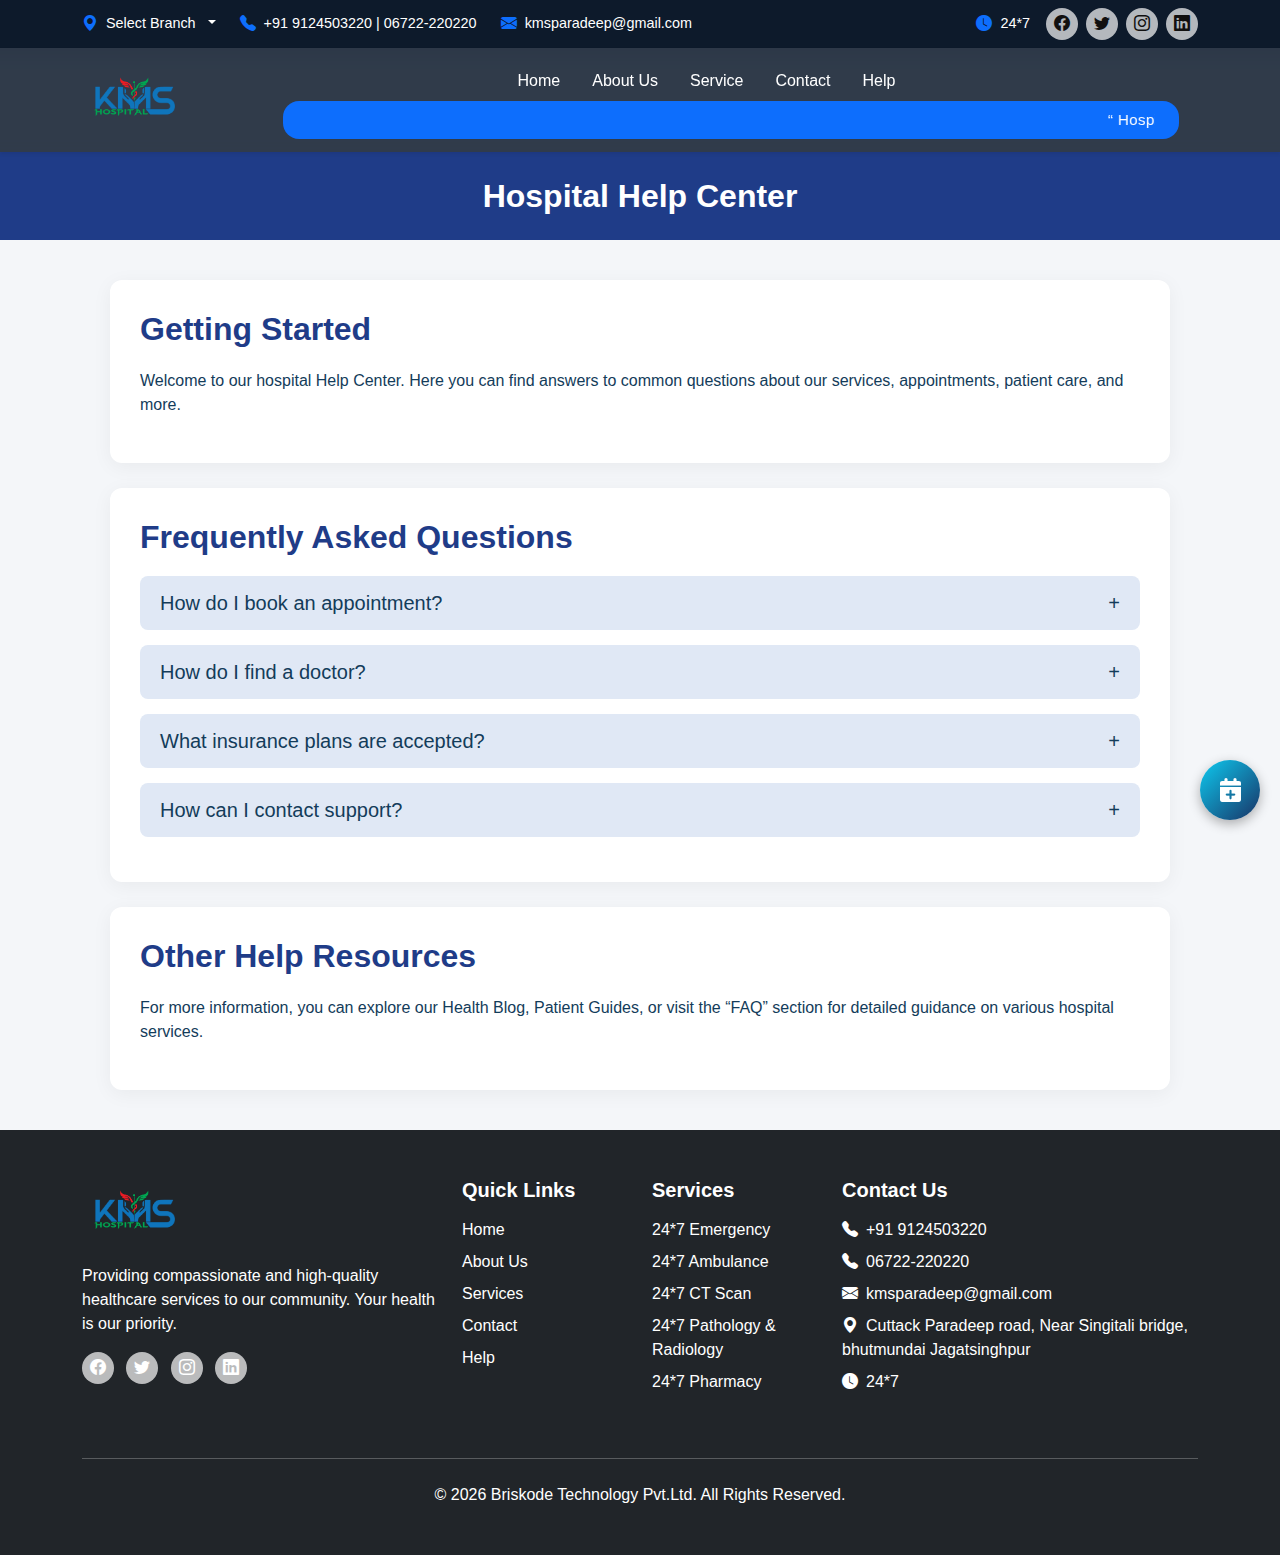
<file: help.html>
<!DOCTYPE html>
<html lang="en">
<head>
  <meta charset="UTF-8">
  <meta name="viewport" content="width=device-width, initial-scale=1.0">
  <title>Hospital Help Center</title>
  <link rel="icon" href="https://encrypted-tbn0.gstatic.com/images?q=tbn:ANd9GcTaQnIfm2oeI4yxgHvLIy1f7kcOBYwX55XRZw&s" type="image/x-icon">
  <link href="https://cdn.jsdelivr.net/npm/bootstrap@5.3.3/dist/css/bootstrap.min.css" rel="stylesheet">
  <link rel="stylesheet" href="./css/style.css">
  <link href="https://cdnjs.cloudflare.com/ajax/libs/font-awesome/6.5.0/css/all.min.css" rel="stylesheet">
  <link rel="stylesheet" href="https://cdn.jsdelivr.net/npm/bootstrap-icons@1.10.5/font/bootstrap-icons.css">
  <style>
    body {
      font-family: 'Poppins', sans-serif;
      background-color: #f4f6f9;
      margin: 0;
      padding: 0;
      color: #133c5a;
    }

    header {
      background-color: #1f3c88;
      color: #fff;
      padding: 25px 0;
      text-align: center;
    }

    header h1 {
      margin: 0;
      font-size: 2rem;
      font-weight: 600;
    }

    main {
      max-width: 1100px;
      margin: 40px auto;
      padding: 0 20px;
    }

    .help-section {
      background: #fff;
      border-radius: 12px;
      box-shadow: 0 4px 20px rgba(0,0,0,0.05);
      padding: 30px;
      margin-bottom: 25px;
    }

    .help-section h2 {
      color: #1f3c88;
      margin-bottom: 20px;
    }

    .faq-item {
      margin-bottom: 15px;
      cursor: pointer;
    }

    .faq-item h5 {
      background: #e0e8f5;
      padding: 15px 20px;
      border-radius: 8px;
      margin: 0;
      display: flex;
      justify-content: space-between;
      align-items: center;
      transition: background 0.3s;
    }

    .faq-item h5:hover {
      background: #d4def3;
    }

    .faq-item .answer {
      max-height: 0;
      overflow: hidden;
      padding: 0 20px;
      transition: max-height 0.3s ease;
      font-size: 0.95rem;
      line-height: 1.6;
    }

    footer {
      background-color: #1f3c88;
      color: #fff;
      /* text-align: center; */
      padding: 20px 0;
    }
  </style>
</head>
<body>

 <!-- Topbar Start -->
  <div class="topbar">
    <div class="container d-flex flex-wrap justify-content-between align-items-center py-2">
      <!-- Left: Contact Info with Branch Dropdown -->
      <div class="topbar-left d-flex flex-column flex-md-row align-items-center">
  
        <!-- Branch Dropdown -->
        <div class="dropdown me-md-4 mb-2 mb-md-0">
          <i class="bi bi-geo-alt-fill text-primary me-1"></i>
          <a class="dropdown-toggle text-white" href="#" id="branchDropdown" data-bs-toggle="dropdown"
            aria-expanded="false">
            Select Branch
          </a>
          <ul class="dropdown-menu" aria-labelledby="branchDropdown">
            <li><a class="dropdown-item" href="#Bhubaneswar">Bhubaneswar</a></li>
            <li><a class="dropdown-item" href="#Khordha">Khordha</a></li>
            <li><a class="dropdown-item" href="#Puri">Puri</a></li>
            <li><a class="dropdown-item" href="#Cuttack">Cuttack</a></li>
            <li><a class="dropdown-item" href="#Paradeep">Paradeep</a></li>
          </ul>
        </div>
  
  
        <!-- Phone & Email -->
        <div class="me-md-4 mb-2 mb-md-0">
          <i class="bi bi-telephone-fill text-primary me-1"></i>
          <a href="tel:+919124503220" class="text-white text-decoration-none">+91 9124503220</a>
          <span>|</span>
          <a href="tel:06722220220" class="text-white text-decoration-none">06722-220220</a>
        </div>
        <div class="mb-2 mb-md-0">
          <i class="bi bi-envelope-fill text-primary me-1"></i>
          <span>kmsparadeep@gmail.com</span>
        </div>
      </div>
  
      <!-- Right: Social & Working Hours -->
      <div class="topbar-right d-flex flex-column flex-md-row align-items-center">
        <div class="me-md-3 mb-2 mb-md-0">
          <i class="bi bi-clock-fill text-primary me-1"></i>
          <span>24*7</span>
        </div>
        <div class="social-icons d-flex gap-2">
          <a href="#" class="social-link" data-bs-toggle="tooltip" data-bs-placement="bottom"
            title="Follow us on Facebook"><i class="bi bi-facebook"></i></a>
          <a href="#" class="social-link" data-bs-toggle="tooltip" data-bs-placement="bottom"
            title="Follow us on Twitter"><i class="bi bi-twitter"></i></a>
          <a href="#" class="social-link" data-bs-toggle="tooltip" data-bs-placement="bottom"
            title="Follow us on Instagram"><i class="bi bi-instagram"></i></a>
          <a href="#" class="social-link" data-bs-toggle="tooltip" data-bs-placement="bottom"
            title="Connect on LinkedIn"><i class="bi bi-linkedin"></i></a>
        </div>
      </div>
    </div>
  </div>
  <!-- Topbar End -->
  <!-- Navbar -->
  <nav class="navbar navbar-expand-lg navbar-custom sticky-top shadow-sm">
    <div class="container">
      <a class="navbar-brand d-flex align-items-center" href="#">
        <img src="./assets/KMS_HOSPITALS_LOGO_DESING_FINAL_2025.png" alt="kms Logo"
          style="height: 70px; width: auto;margin-right: 18px;">
      </a>
      <button class="navbar-toggler border-0" type="button" data-bs-toggle="collapse" data-bs-target="#navbarNav">
        <span><i class="fa-solid fa-bars text-white"></i></span>
      </button>
  
      <div class="collapse navbar-collapse justify-content-center flex-column " id="navbarNav">
        <ul class="navbar-nav mb-2 mb-lg-0">
          <li class="nav-item"><a class="nav-link" href="index.html">Home</a></li>
          <li class="nav-item"><a class="nav-link" href="./about-us.html">About Us</a></li>
          <li class="nav-item"><a class="nav-link" href="./services.html">Service</a></li>
          <!-- <li class="nav-item dropdown"> -->
          <!-- <a class="nav-link dropdown-toggle" href="#" id="serviceDropdown" role="button" data-bs-toggle="dropdown"
                aria-expanded="false">
                Service
              </a> -->
          <!-- <ul class="dropdown-menu" aria-labelledby="serviceDropdown"> -->
          <!-- <li><a class="dropdown-item" href="services.html"><i class="fa fa-list-alt me-1"></i> Service</a></li> -->
          <!-- <li><a class="dropdown-item" href="single-service.html"><i class="fa fa-stethoscope me-1"></i> Single
                    Service</a></li> -->
          <!-- </ul> -->
          <!-- </li> -->
          <li class="nav-item"><a class="nav-link" href="./contact.html">Contact</a></li>
          <li class="nav-item"><a class="nav-link" href="./help.html">Help</a></li>
        </ul>
        <div class="scrolling bg-primary border-radius rounded-4 d-flex ms-5 py-1 px-4">
          <marquee class="text-white">“ Hospital offers its patients best in class healthcare facilities addressing the
            capacity, safety, quality and wait-time issues becoming the first of its kind in the state.”</marquee>
        </div>
      </div>
    </div>
  </nav>
<header>
  <h1>Hospital Help Center</h1>
</header>


<main>
  <section class="help-section">
    <h2>Getting Started</h2>
    <p>Welcome to our hospital Help Center. Here you can find answers to common questions about our services, appointments, patient care, and more.</p>
  </section>

  <section class="help-section">
    <h2>Frequently Asked Questions</h2>
    
    <div class="faq-item">
      <h5>How do I book an appointment? <span>+</span></h5>
      <div class="answer">
        <p>To book an appointment, go to the "Appointments" page, select your doctor or department, choose a suitable time slot, and submit your request. You will receive a confirmation email or SMS.</p>
      </div>
    </div>

    <div class="faq-item">
      <h5>How do I find a doctor? <span>+</span></h5>
      <div class="answer">
        <p>Visit the "Doctors" page to view a list of specialists. You can filter by department or search by doctor name to see their availability and profile.</p>
      </div>
    </div>

    <div class="faq-item">
      <h5>What insurance plans are accepted? <span>+</span></h5>
      <div class="answer">
        <p>We accept most major insurance providers. Please check our "Insurance" page for a full list or contact our support team for assistance.</p>
      </div>
    </div>

    <div class="faq-item">
      <h5>How can I contact support? <span>+</span></h5>
      <div class="answer">
        <p>You can contact our support team via the "Contact Us" page, by phone, or email at support@hospital.com. Our team is available 24/7 for emergencies.</p>
      </div>
    </div>

  </section>

  <section class="help-section">
    <h2>Other Help Resources</h2>
    <p>For more information, you can explore our Health Blog, Patient Guides, or visit the “FAQ” section for detailed guidance on various hospital services.</p>
  </section>

</main>
<!-- Book Appointment Modal -->
  <div class="modal fade" id="bookModal" tabindex="-1" aria-labelledby="bookModalLabel" aria-hidden="true">
    <div class="modal-dialog modal-dialog-centered">
      <div class="modal-content border-0 shadow-lg">
        <div class="modal-header bg-primary text-white">
          <h5 class="modal-title" id="bookModalLabel">Book Appointment</h5>
          <button type="button" class="btn-close btn-close-white" data-bs-dismiss="modal" aria-label="Close"></button>
        </div>

        <div class="modal-body p-4">
          <form id="appointmentForm">
            <div class="mb-3">
              <label for="name" class="form-label">Full Name</label>
              <input type="text" class="form-control" id="name" required>
            </div>
            <div class="mb-3">
              <label for="email" class="form-label">Email Address</label>
              <input type="email" class="form-control" id="email" required>
            </div>
            <div class="mb-3">
              <label for="phone" class="form-label">Phone Number</label>
              <input type="tel" class="form-control" id="phone" required>
            </div>
            <div class="mb-3">
              <label for="date" class="form-label">Appointment Date</label>
              <input type="date" class="form-control" id="date" required>
            </div>
            <div class="mb-3">
              <label for="time" class="form-label">Preferred Time</label>
              <input type="time" class="form-control" id="time" required>
            </div>
            <button type="submit" class="btn btn-getstarted w-100">Confirm Appointment</button>
          </form>

          <div id="successMessage" class="text-center p-4 d-none animate__animated animate__fadeInUp">
            <i class="fa-solid fa-circle-check text-success fa-3x mb-3"></i>
            <h5 class="fw-bold text-success">Appointment Confirmed!</h5>
            <p class="mb-3 text-muted">We’ve received your details. Our team will contact you soon.</p>
            <button type="button" class="btn btn-primary px-4" data-bs-dismiss="modal">Close</button>
          </div>
        </div>
      </div>
    </div>
  </div> 
  <!-- Footer -->
<footer class="footer py-5 bg-dark text-white">
  <div class="container">
    <div class="row">
      <!-- Logo and Description -->
      <div class="col-lg-4 col-md-6 mb-4">
        <a class="navbar-brand d-flex align-items-center mb-3" href="./index.html">
          <img src="./assets/KMS_HOSPITALS_LOGO_DESING_FINAL_2025.png" alt="Healthca Logo"
            style="height: 70px; width: auto;margin-right: 18px;">
        </a>
        <p class="mb-3">Providing compassionate and high-quality healthcare services to our community. Your health is
          our priority.</p>
        <div class="social-icons">
          <a href="#" class="social-link me-2"><i class="bi bi-facebook"></i></a>
          <a href="#" class="social-link me-2"><i class="bi bi-twitter"></i></a>
          <a href="#" class="social-link me-2"><i class="bi bi-instagram"></i></a>
          <a href="#" class="social-link"><i class="bi bi-linkedin"></i></a>
        </div>
      </div>

      <!-- Quick Links -->
      <div class="col-lg-2 col-md-6 mb-4">
        <h5 class="fw-bold mb-3">Quick Links</h5>
        <ul class="list-unstyled">
          <li class="mb-2"><a href="./index.html" class="text-white text-decoration-none">Home</a></li>
          <li class="mb-2"><a href="./about-us.html" class="text-white text-decoration-none">About Us</a></li>
          <li class="mb-2"><a href="services.html" class="text-white text-decoration-none">Services</a></li>
          <li class="mb-2"><a href="./contact.html" class="text-white text-decoration-none">Contact</a></li>
          <li class="mb-2"><a href="./help.html" class="text-white text-decoration-none">Help</a></li>
        </ul>
      </div>

      <!-- Services -->
      <div class="col-lg-2 col-md-6 mb-4">
        <h5 class="fw-bold mb-3">Services</h5>
        <ul class="list-unstyled">
          <li class="mb-2"><a href="services.html" class="text-white text-decoration-none">24*7 Emergency</a></li>
          <li class="mb-2"><a href="services.html" class="text-white text-decoration-none">24*7 Ambulance</a></li>
          <li class="mb-2"><a href="services.html" class="text-white text-decoration-none">24*7 CT Scan</a></li>
          <li class="mb-2"><a href="services.html" class="text-white text-decoration-none">24*7 Pathology &
              Radiology</a></li>
          <li class="mb-2"><a href="services.html" class="text-white text-decoration-none">24*7 Pharmacy</a></li>
        </ul>
      </div>

      <!-- Contact Info -->
      <div class="col-lg-4 col-md-6 mb-4">
        <h5 class="fw-bold mb-3">Contact Us</h5>
        <p class="mb-2"><i class="bi bi-telephone-fill me-2"></i><a href="tel:+919124503220"
            class="text-white text-decoration-none">+91 9124503220</a></p>
        <p class="mb-2"><i class="bi bi-telephone-fill me-2"></i><a href="tel:06722220220"
            class="text-white text-decoration-none">06722-220220</a></p>
        <p class="mb-2"><i class="bi bi-envelope-fill me-2"></i>kmsparadeep@gmail.com</p>
        <p class="mb-2"><i class="bi bi-geo-alt-fill me-2"></i>Cuttack Paradeep road, Near Singitali bridge,
          bhutmundai Jagatsinghpur</p>
        <p class="mb-0"><i class="bi bi-clock-fill me-2"></i>24*7</p>
      </div>
    </div>

    <hr class="my-4">

    <div class="text-center">
      <p class="mb-0">&copy; 2026 Briskode Technology Pvt.Ltd. All Rights Reserved.</p>
    </div>
  </div>
</footer>
<!-- Scroll to Top Button -->
<button id="scrollToTopBtn" class="scroll-to-top-btn">
  <i class="fas fa-arrow-up"></i>
</button>

<script src="https://cdn.jsdelivr.net/npm/bootstrap@5.3.3/dist/js/bootstrap.bundle.min.js"></script>

<script>
  // FAQ Accordion
  const faqItems = document.querySelectorAll('.faq-item h5');

  faqItems.forEach(item => {
    item.addEventListener('click', () => {
      const answer = item.nextElementSibling;
      const isOpen = answer.style.maxHeight && answer.style.maxHeight !== '0px';

      // Close all answers
      document.querySelectorAll('.faq-item .answer').forEach(a => a.style.maxHeight = null);
      document.querySelectorAll('.faq-item h5 span').forEach(s => s.textContent = '+');

      if(!isOpen){
        answer.style.maxHeight = answer.scrollHeight + "px";
        item.querySelector('span').textContent = '-';
      }
    });
  });
</script>
<script src="./js/main.js"></script>
</body>
</html>
</file>
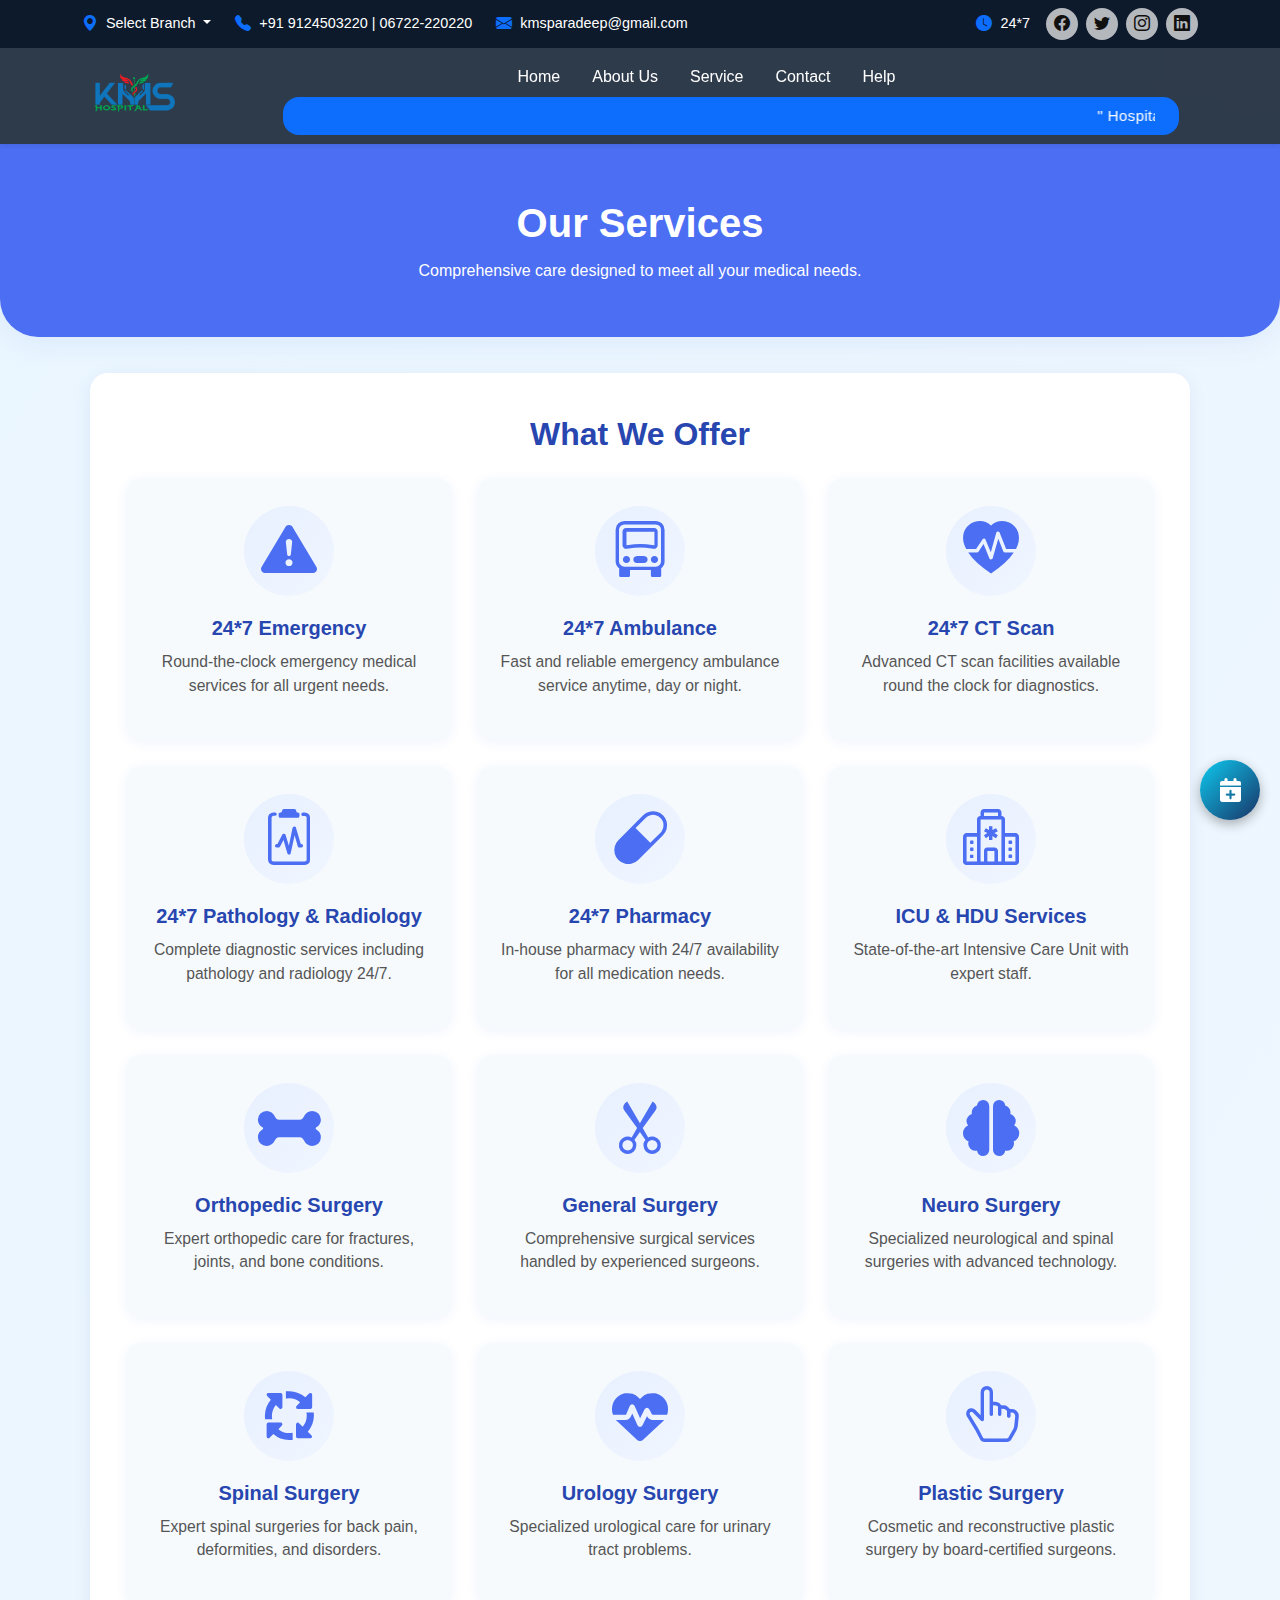
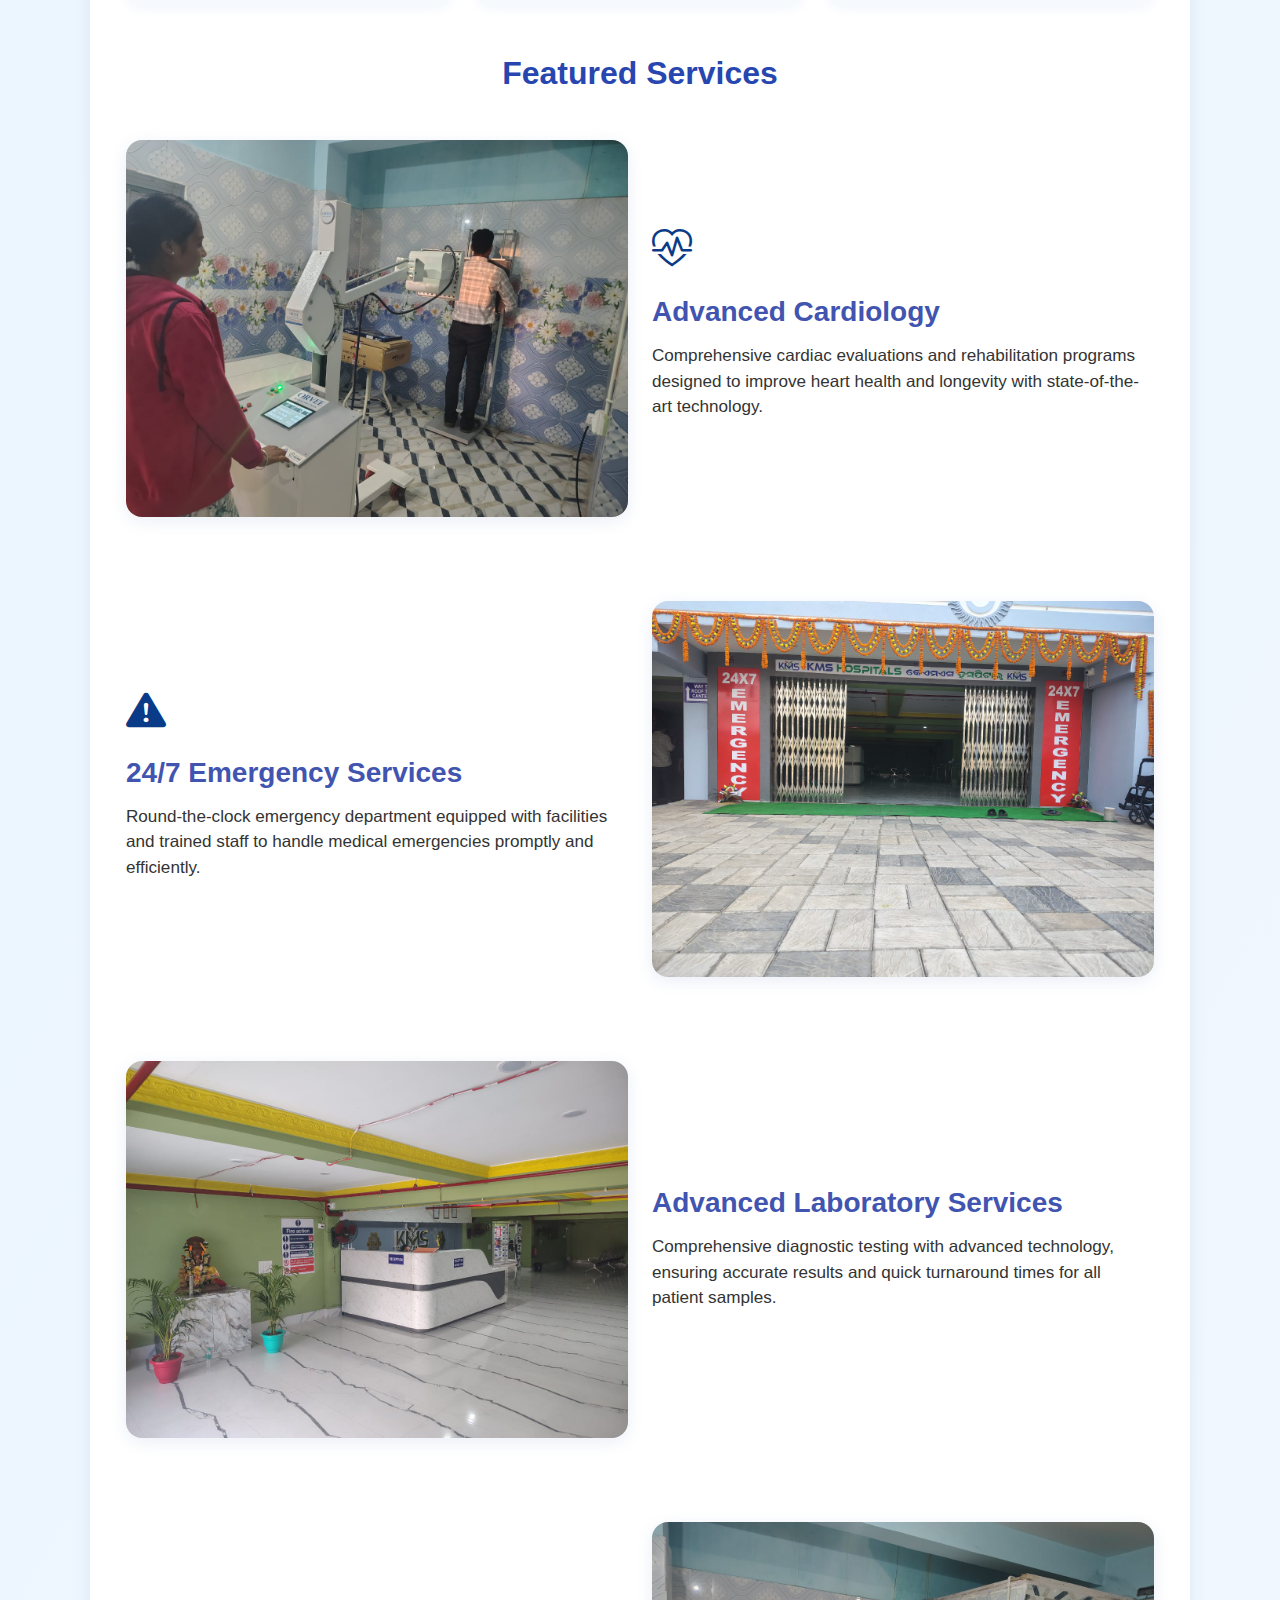
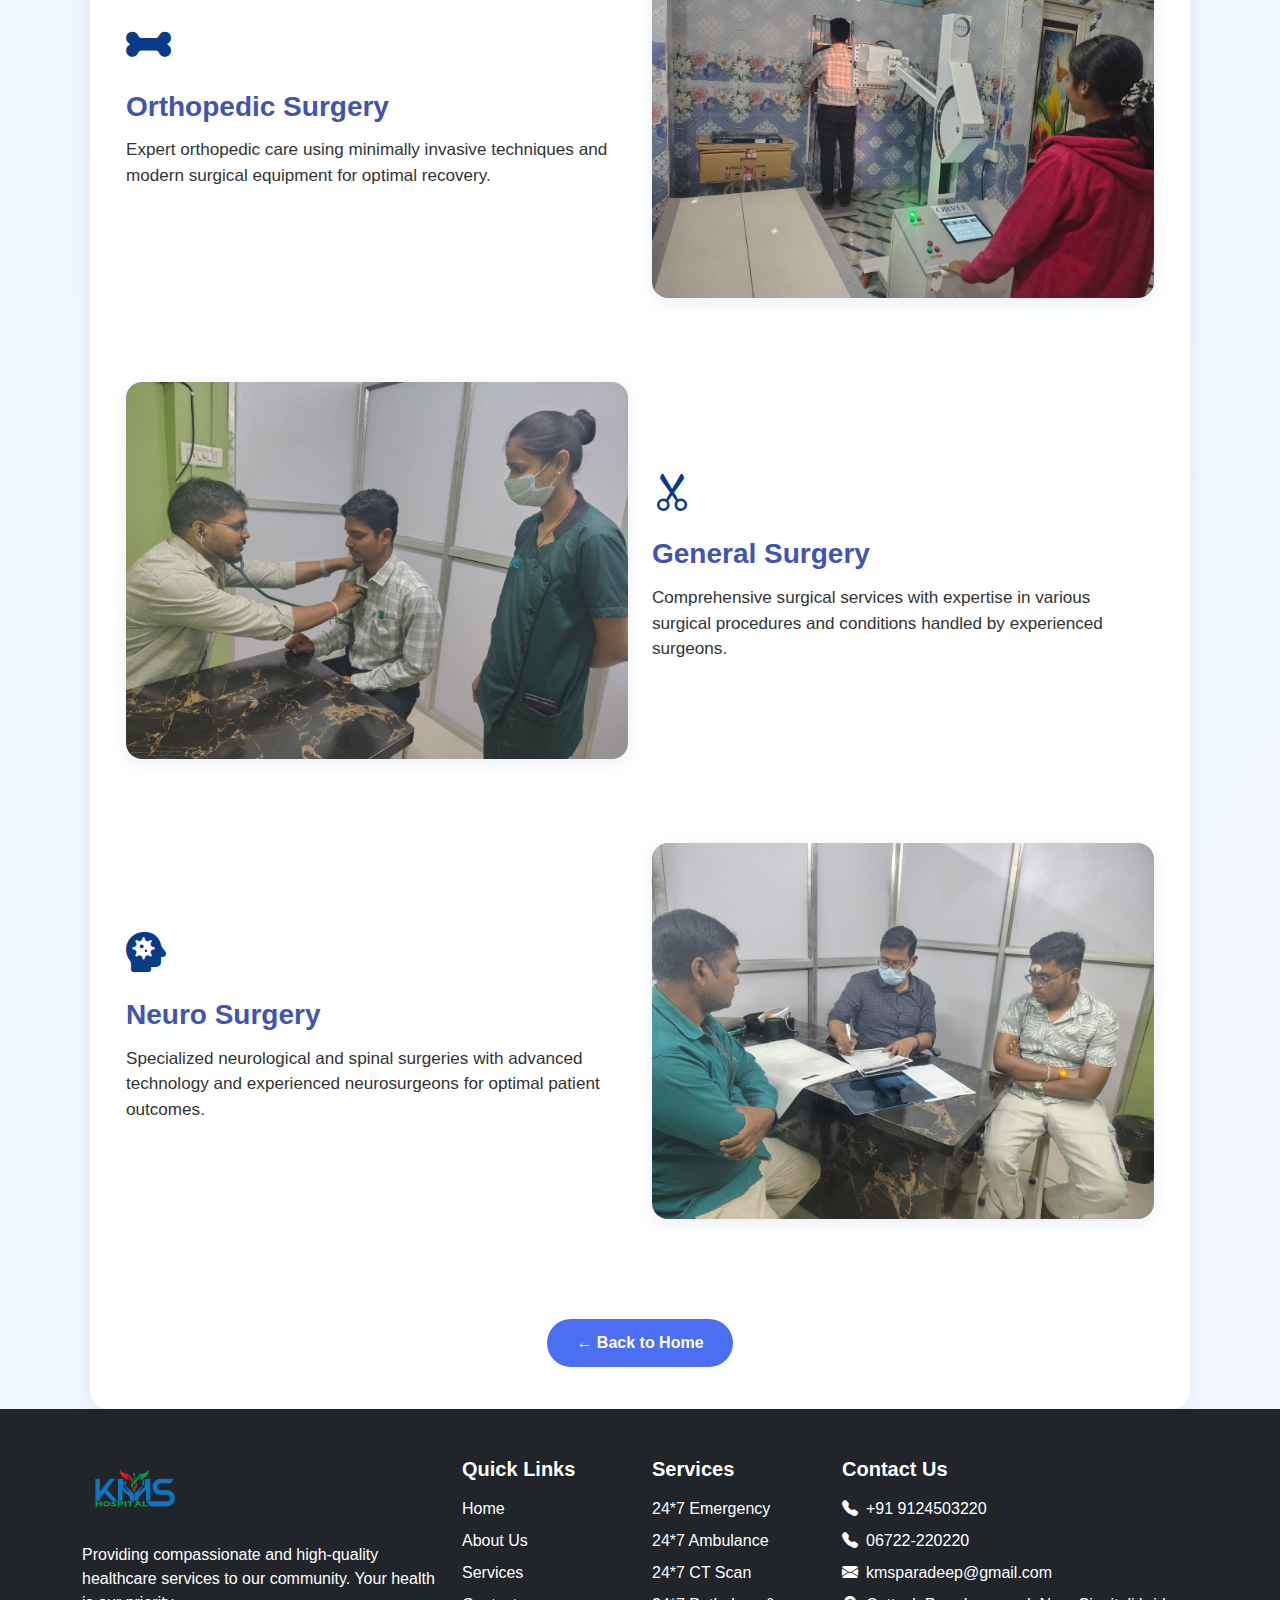
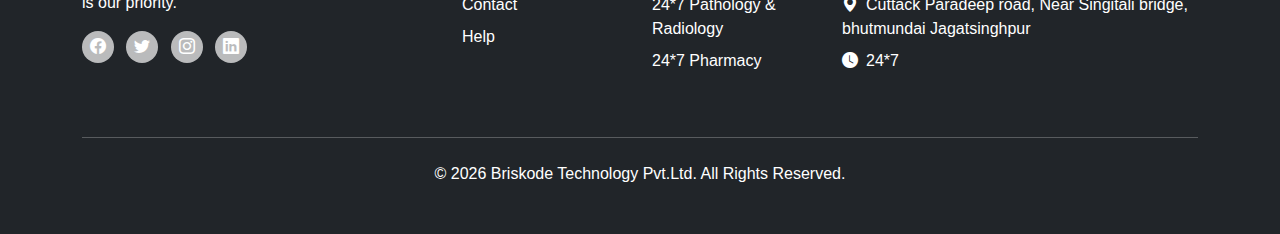
<file: services.html>
<!doctype html>
<html lang="en">
<head>
  <meta charset="utf-8" />
  <meta name="viewport" content="width=device-width,initial-scale=1" />
  <title>Our Services — Healthca Clinic</title>
  <link rel="icon" href="https://encrypted-tbn0.gstatic.com/images?q=tbn:ANd9GcTaQnIfm2oeI4yxgHvLIy1f7kcOBYwX55XRZw&s" type="image/x-icon">
  <link href="https://cdn.jsdelivr.net/npm/bootstrap@5.3.2/dist/css/bootstrap.min.css" rel="stylesheet">
  <link rel="stylesheet" href="./css/style.css">
  <link href="https://cdnjs.cloudflare.com/ajax/libs/font-awesome/6.5.0/css/all.min.css" rel="stylesheet">
  <link rel="stylesheet" href="https://cdn.jsdelivr.net/npm/bootstrap-icons@1.10.5/font/bootstrap-icons.css">
  <!-- Bootstrap -->
<link href="https://cdn.jsdelivr.net/npm/bootstrap@5.3.3/dist/css/bootstrap.min.css" rel="stylesheet">

<!-- Bootstrap Icons -->
<link rel="stylesheet" href="https://cdn.jsdelivr.net/npm/bootstrap-icons@1.11.3/font/bootstrap-icons.css">

<!-- Font Awesome -->
<link rel="stylesheet" href="https://cdnjs.cloudflare.com/ajax/libs/font-awesome/6.5.2/css/all.min.css">

  <style>
    body {
      font-family: 'Poppins', sans-serif;
      background: linear-gradient(120deg, #eaf6ff 0%, #f2f7fd 100%);
      min-height: 100vh;
    }
    .page-header {
      background: #4b6ef2;
      color: #fff;
      padding: 55px 0 38px 0;
      border-radius: 0 0 38px 38px;
      box-shadow: 0 4px 32px rgba(44,92,220,0.09);
      margin-bottom: 36px;
      text-align: center;
    }
    .page-header h1 {
      font-size: 2.5rem;
      font-weight: 800;
      margin-bottom: 12px;
    }
    .services-section {
      max-width: 1100px;
      margin: 0 auto;
      background: #fff;
      border-radius: 18px;
      box-shadow: 0 4px 18px rgba(50,90,180,0.09);
      padding: 42px 36px;
      color: #224;
    }
    .service-grid {
      display: grid;
      grid-template-columns: repeat(auto-fit, minmax(250px, 1fr));
      gap: 25px;
      margin-top: 25px;
    }
    .service-card {
      background: #f6fafd;
      border-radius: 16px;
      box-shadow: 0 2px 12px rgba(44,94,220,.07);
      padding: 28px 22px;
      text-align: center;
      transition: transform 0.3s ease, box-shadow 0.3s ease;
    }
    .service-card:hover {
      transform: translateY(-6px);
      box-shadow: 0 8px 20px rgba(44,94,220,.15);
    }
    .service-icon {
      font-size: 3.5rem;
      color: #4b6ef2;
      margin-bottom: 20px;
      transition: all 0.3s ease;
      display: inline-flex;
      align-items: center;
      justify-content: center;
      width: 90px;
      height: 90px;
      background: linear-gradient(135deg, #e8f0ff 0%, #f0f6ff 100%);
      border-radius: 50%;
    }
    .service-card:hover .service-icon {
      color: #0a3b88;
      transform: scale(1.15) rotateY(360deg);
      background: linear-gradient(135deg, #4b6ef2 0%, #2746af 100%);
      color: #fff;
    }
    .service-card h5 {
      font-weight: 700;
      color: #2746af;
      margin-bottom: 10px;
    }
    .service-card p {
      font-size: 0.98rem;
      color: #555;
    }
    .detailed-service {
      margin-top: 60px;
    }
    .detailed-service .row {
      margin-bottom: 60px;
      align-items: center;
    }
    .detailed-service img {
      width: 100%;
      border-radius: 16px;
      box-shadow: 0 4px 16px rgba(50,90,180,0.1);
    }
    .service-detail-icon {
      font-size: 2.5rem;
      color: #0a3b88;
      margin-bottom: 15px;
      transition: color 0.3s ease, transform 0.3s ease;
    }
    .detailed-service h3 {
      color: #4154af;
      font-weight: 700;
      margin-bottom: 14px;
      margin-top: 10px;
    }
    .detailed-service p {
      font-size: 1.07rem;
      color: #333;
    }
    .back-btn {
      margin-top: 40px;
      border-radius: 30px;
      font-weight: 600;
      background: #4b6ef2;
      color: #fff;
      padding: 12px 29px;
      transition: background .3s;
      border: none;
      text-decoration: none;
      display: inline-block;
    }
    .back-btn:hover {
      background: #2746af;
      color: #fff;
    }
    @media (max-width: 768px) {
      .services-section {
        padding: 28px 16px;
      }
      .detailed-service .row {
        margin-bottom: 40px;
      }
    }
  </style>
</head>
<body>

   <!-- Topbar Start -->
  <div class="topbar">
    <div class="container d-flex flex-wrap justify-content-between align-items-center py-2">
      <!-- Left: Contact Info with Branch Dropdown -->
      <div class="topbar-left d-flex flex-column flex-md-row align-items-center">
  
        <!-- Branch Dropdown -->
        <div class="dropdown me-md-4 mb-2 mb-md-0">
          <i class="bi bi-geo-alt-fill text-primary me-1"></i>
          <a class="dropdown-toggle text-white" href="#" id="branchDropdown" data-bs-toggle="dropdown"
            aria-expanded="false">
            Select Branch
          </a>
          <ul class="dropdown-menu" aria-labelledby="branchDropdown">
            <li><a class="dropdown-item" href="#Bhubaneswar">Bhubaneswar</a></li>
            <li><a class="dropdown-item" href="#Khordha">Khordha</a></li>
            <li><a class="dropdown-item" href="#Puri">Puri</a></li>
            <li><a class="dropdown-item" href="#Cuttack">Cuttack</a></li>
            <li><a class="dropdown-item" href="#Paradeep">Paradeep</a></li>
          </ul>
        </div>
  
        <!-- Phone & Email -->
        <div class="me-md-4 mb-2 mb-md-0">
          <i class="bi bi-telephone-fill text-primary me-1"></i>
          <a href="tel:+919124503220" class="text-white text-decoration-none">+91 9124503220</a>
          <span>|</span>
          <a href="tel:06722220220" class="text-white text-decoration-none">06722-220220</a>
        </div>
        <div class="mb-2 mb-md-0">
          <i class="bi bi-envelope-fill text-primary me-1"></i>
          <span>kmsparadeep@gmail.com</span>
        </div>
      </div>
  
      <!-- Right: Social & Working Hours -->
      <div class="topbar-right d-flex flex-column flex-md-row align-items-center">
        <div class="me-md-3 mb-2 mb-md-0">
          <i class="bi bi-clock-fill text-primary me-1"></i>
          <span>24*7</span>
        </div>
        <div class="social-icons d-flex gap-2">
          <a href="#" class="social-link" data-bs-toggle="tooltip" data-bs-placement="bottom"
            title="Follow us on Facebook"><i class="bi bi-facebook"></i></a>
          <a href="#" class="social-link" data-bs-toggle="tooltip" data-bs-placement="bottom"
            title="Follow us on Twitter"><i class="bi bi-twitter"></i></a>
          <a href="#" class="social-link" data-bs-toggle="tooltip" data-bs-placement="bottom"
            title="Follow us on Instagram"><i class="bi bi-instagram"></i></a>
          <a href="#" class="social-link" data-bs-toggle="tooltip" data-bs-placement="bottom"
            title="Connect on LinkedIn"><i class="bi bi-linkedin"></i></a>
        </div>
      </div>
    </div>
  </div>
  <!-- Topbar End -->
  
  <!-- Navbar -->
  <nav class="navbar navbar-expand-lg navbar-custom sticky-top shadow-sm">
    <div class="container">
      <a class="navbar-brand d-flex align-items-center" href="#">
        <img src="./assets/KMS_HOSPITALS_LOGO_DESING_FINAL_2025.png" alt="kms Logo"
          style="height: 70px; width: auto;margin-right: 18px;">
      </a>
      <button class="navbar-toggler border-0" type="button" data-bs-toggle="collapse" data-bs-target="#navbarNav">
        <span><i class="fa-solid fa-bars text-white"></i></span>
      </button>
  
      <div class="collapse navbar-collapse justify-content-center flex-column " id="navbarNav">
        <ul class="navbar-nav mb-2 mb-lg-0">
          <li class="nav-item"><a class="nav-link" href="index.html">Home</a></li>
          <li class="nav-item"><a class="nav-link" href="./about-us.html">About Us</a></li>
          <li class="nav-item"><a class="nav-link" href="./services.html">Service</a></li>
          <li class="nav-item"><a class="nav-link" href="./contact.html">Contact</a></li>
          <li class="nav-item"><a class="nav-link" href="./help.html">Help</a></li>
        </ul>
        <div class="scrolling bg-primary border-radius rounded-4 d-flex ms-5 py-1 px-4">
          <marquee class="text-white">" Hospital offers its patients best in class healthcare facilities addressing the
            capacity, safety, quality and wait-time issues becoming the first of its kind in the state."</marquee>
        </div>
      </div>
    </div>
  </nav>

  <header class="page-header">
    <h1>Our Services</h1>
    <p>Comprehensive care designed to meet all your medical needs.</p>
  </header>
  
  <main class="services-section">
    <h2 class="text-center mb-4" style="color:#2746af; font-weight:700;">What We Offer</h2>

    <div class="service-grid">
      <div class="service-card">
        <div class="service-icon"><i class="bi bi-exclamation-triangle-fill"></i></div>
        <h5>24*7 Emergency</h5>
        <p>Round-the-clock emergency medical services for all urgent needs.</p>
      </div>
      <div class="service-card">
        <div class="service-icon"><i class="bi bi-truck-front"></i></div>
        <h5>24*7 Ambulance</h5>
        <p>Fast and reliable emergency ambulance service anytime, day or night.</p>
      </div>
      <div class="service-card">
        <div class="service-icon"><i class="bi bi-heart-pulse-fill"></i></div>
        <h5>24*7 CT Scan</h5>
        <p>Advanced CT scan facilities available round the clock for diagnostics.</p>
      </div>
      <div class="service-card">
        <div class="service-icon"><i class="bi bi-clipboard2-pulse"></i></div>
        <h5>24*7 Pathology & Radiology</h5>
        <p>Complete diagnostic services including pathology and radiology 24/7.</p>
      </div>
      <div class="service-card">
        <div class="service-icon"><i class="bi bi-capsule"></i></div>
        <h5>24*7 Pharmacy</h5>
        <p>In-house pharmacy with 24/7 availability for all medication needs.</p>
      </div>
      <div class="service-card">
        <div class="service-icon"><i class="bi bi-hospital"></i></div>
        <h5>ICU & HDU Services</h5>
        <p>State-of-the-art Intensive Care Unit with expert staff.</p>
      </div>
      <div class="service-card">
        <div class="service-icon"><i class="fa-solid fa-bone"></i></div>
        <h5>Orthopedic Surgery</h5>
        <p>Expert orthopedic care for fractures, joints, and bone conditions.</p>
      </div>
      <div class="service-card">
        <div class="service-icon"><i class="bi bi-scissors"></i></div>
        <h5>General Surgery</h5>
        <p>Comprehensive surgical services handled by experienced surgeons.</p>
      </div>
      <div class="service-card">
        <div class="service-icon"><i class="fa-solid fa-brain"></i></div>
        <h5>Neuro Surgery</h5>
        <p>Specialized neurological and spinal surgeries with advanced technology.</p>
      </div>
      <div class="service-card">
        <div class="service-icon"><i class="fa-solid fa-arrows-spin"></i></div>
        <h5>Spinal Surgery</h5>
        <p>Expert spinal surgeries for back pain, deformities, and disorders.</p>
      </div>
      <div class="service-card">
        <div class="service-icon"><i class="fa-solid fa-heart-pulse"></i></div>
        <h5>Urology Surgery</h5>
        <p>Specialized urological care for urinary tract problems.</p>
      </div>
      <div class="service-card">
        <div class="service-icon"><i class="bi bi-hand-index-thumb"></i></div>
        <h5>Plastic Surgery</h5>
        <p>Cosmetic and reconstructive plastic surgery by board-certified surgeons.</p>
      </div>
    </div>

    <section class="detailed-service mt-5">
      <h2 class="text-center mb-5" style="color:#2746af; font-weight:700;">Featured Services</h2>
      
      <div class="row">
        <div class="col-md-6">
          <img src="/assets/handmachin.jpeg" alt="Cardiology Service">
        </div>
        <div class="col-md-6">
          <div class="service-detail-icon"><i class="bi bi-heart-pulse"></i></div>
          <h3>Advanced Cardiology</h3>
          <p>Comprehensive cardiac evaluations and rehabilitation programs designed to improve heart health and longevity with state-of-the-art technology.</p>
        </div>
      </div>
      
      <div class="row flex-md-row-reverse mt-5 pt-4">
        <div class="col-md-6">
          <img src="/assets/emergency.jpeg" alt="Emergency Care">
        </div>
        <div class="col-md-6">
          <div class="service-detail-icon"><i class="bi bi-exclamation-triangle-fill"></i></div>
          <h3>24/7 Emergency Services</h3>
          <p>Round-the-clock emergency department equipped with facilities and trained staff to handle medical emergencies promptly and efficiently.</p>
        </div>
      </div>
      
      <div class="row mt-5 pt-4">
        <div class="col-md-6">
          <img src="/assets/labrotory.jpeg" alt="Laboratory">
        </div>
        <div class="col-md-6">
          <div class="service-detail-icon"><i class="bi bi-microscope"></i></div>
          <h3>Advanced Laboratory Services</h3>
          <p>Comprehensive diagnostic testing with advanced technology, ensuring accurate results and quick turnaround times for all patient samples.</p>
        </div>
      </div>
      
      <div class="row flex-md-row-reverse mt-5 pt-4">
        <div class="col-md-6">
          <img src="/assets/othopredic.jpeg" alt="Orthopedic">
        </div>
        <div class="col-md-6">
          <div class="service-detail-icon"><i class="fa-solid fa-bone"></i></div>
          <h3>Orthopedic Surgery</h3>
          <p>Expert orthopedic care using minimally invasive techniques and modern surgical equipment for optimal recovery.</p>
        </div>
      </div>
      
      <div class="row mt-5 pt-4">
        <div class="col-md-6">
          <img src="/assets/general.jpeg" alt="General Surgery">
        </div>
        <div class="col-md-6">
          <div class="service-detail-icon"><i class="bi bi-scissors"></i></div>
          <h3>General Surgery</h3>
          <p>Comprehensive surgical services with expertise in various surgical procedures and conditions handled by experienced surgeons.</p>
        </div>
      </div>
      
      <div class="row flex-md-row-reverse mt-5 pt-4">
        <div class="col-md-6">
          <img src="/assets/nero.jpeg" alt="Neuro Surgery">
        </div>
        <div class="col-md-6">
          <div class="service-detail-icon"><i class="fa-solid fa-head-side-virus"></i></div>
          <h3>Neuro Surgery</h3>
          <p>Specialized neurological and spinal surgeries with advanced technology and experienced neurosurgeons for optimal patient outcomes.</p>
        </div>
      </div>
    </section>

    <div class="text-center mt-5">
      <a href="index.html" class="btn back-btn">← Back to Home</a>
    </div>
  </main>

  <!-- Scroll to Top Button -->
  <button id="scrollToTopBtn" class="scroll-to-top-btn">
    <i class="fas fa-arrow-up"></i>
  </button>

  <!-- Footer -->
  <footer class="footer py-5 bg-dark text-white">
    <div class="container">
      <div class="row">
        <!-- Logo and Description -->
        <div class="col-lg-4 col-md-6 mb-4">
          <a class="navbar-brand d-flex align-items-center mb-3" href="./index.html">
            <img src="./assets/KMS_HOSPITALS_LOGO_DESING_FINAL_2025.png" alt="Healthca Logo"
              style="height: 70px; width: auto;margin-right: 18px;">
          </a>
          <p class="mb-3">Providing compassionate and high-quality healthcare services to our community. Your health is our priority.</p>
          <div class="social-icons">
            <a href="#" class="social-link me-2"><i class="bi bi-facebook"></i></a>
            <a href="#" class="social-link me-2"><i class="bi bi-twitter"></i></a>
            <a href="#" class="social-link me-2"><i class="bi bi-instagram"></i></a>
            <a href="#" class="social-link"><i class="bi bi-linkedin"></i></a>
          </div>
        </div>

        <!-- Quick Links -->
        <div class="col-lg-2 col-md-6 mb-4">
          <h5 class="fw-bold mb-3">Quick Links</h5>
          <ul class="list-unstyled">
            <li class="mb-2"><a href="./index.html" class="text-white text-decoration-none">Home</a></li>
            <li class="mb-2"><a href="./about-us.html" class="text-white text-decoration-none">About Us</a></li>
            <li class="mb-2"><a href="services.html" class="text-white text-decoration-none">Services</a></li>
            <li class="mb-2"><a href="./contact.html" class="text-white text-decoration-none">Contact</a></li>
            <li class="mb-2"><a href="./help.html" class="text-white text-decoration-none">Help</a></li>
          </ul>
        </div>

        <!-- Services -->
        <div class="col-lg-2 col-md-6 mb-4">
          <h5 class="fw-bold mb-3">Services</h5>
          <ul class="list-unstyled">
            <li class="mb-2"><a href="services.html" class="text-white text-decoration-none">24*7 Emergency</a></li>
            <li class="mb-2"><a href="services.html" class="text-white text-decoration-none">24*7 Ambulance</a></li>
            <li class="mb-2"><a href="services.html" class="text-white text-decoration-none">24*7 CT Scan</a></li>
            <li class="mb-2"><a href="services.html" class="text-white text-decoration-none">24*7 Pathology & Radiology</a></li>
            <li class="mb-2"><a href="services.html" class="text-white text-decoration-none">24*7 Pharmacy</a></li>
          </ul>
        </div>

        <!-- Contact Info -->
        <div class="col-lg-4 col-md-6 mb-4">
          <h5 class="fw-bold mb-3">Contact Us</h5>
          <p class="mb-2"><i class="bi bi-telephone-fill me-2"></i><a href="tel:+919124503220"
              class="text-white text-decoration-none">+91 9124503220</a></p>
          <p class="mb-2"><i class="bi bi-telephone-fill me-2"></i><a href="tel:06722220220"
              class="text-white text-decoration-none">06722-220220</a></p>
          <p class="mb-2"><i class="bi bi-envelope-fill me-2"></i>kmsparadeep@gmail.com</p>
          <p class="mb-2"><i class="bi bi-geo-alt-fill me-2"></i>Cuttack Paradeep road, Near Singitali bridge, bhutmundai Jagatsinghpur</p>
          <p class="mb-0"><i class="bi bi-clock-fill me-2"></i>24*7</p>
        </div>
      </div>

      <hr class="my-4">

      <div class="text-center">
        <p class="mb-0">&copy; 2026 Briskode Technology Pvt.Ltd. All Rights Reserved.</p>
      </div>
    </div>
  </footer>

  <script src="https://cdn.jsdelivr.net/npm/bootstrap@5.3.3/dist/js/bootstrap.bundle.min.js"></script>
  <script src="./js/main.js"></script>
</body>
</html>
</file>
<file: css/style.css>
html{
  scroll-behavior: smooth;
 }

 :root {
  --primary-color: #0dcaf0;
  --secondary-color: #193366;
  --accent-color: #ff0000;
  --dark-bg: #0d1a2b;
  --light-bg: #f8f9fa;
  --text-color: #333;
  --white: #fff;
 }

 body {
    font-family: "Poppins", sans-serif;
    background-color: var(--light-bg);
    color: var(--text-color);
    overflow-x: hidden;
    font-size: 16px;
  }
  /* Topbar Styles */
.topbar {
    background-color: #0d1a2b;
    color: #ffffff;
    font-size: 0.9rem;
    position: relative;
    overflow: visible;
}

.topbar a {
    color: #ffffff;
    text-decoration: none;
}

.topbar a:hover {
    color: #0dcaf0;
}
.topbar .dropdown-menu {
    z-index: 1055; /* Bootstrap modals use 1050, navbar may be 1030-1040 */
}

.topbar .bi {
    font-size: 1rem;
    vertical-align: middle;
}

.topbar-left span,
.topbar-right span {
    display: inline-block;
    vertical-align: middle;
}

/* Social Icons */
.social-link {
    display: inline-flex;
    align-items: center;
    justify-content: center;
    width: 32px;
    height: 32px;
    border-radius: 50%;
    background-color: #ffffffb0;
    color: #ffffff;
    transition: all 0.3s ease;
}

.social-link:hover {
    background-color: hsl(191, 16%, 50%);
    color: #c9c7c7;
    transform: scale(1.1);
}

/* Floating Book Appointment Button */
.floating-book-btn {
    position: fixed;
    bottom: 80px;
    right: 20px;
    width: 60px;
    height: 60px;
    background: linear-gradient(135deg, var(--primary-color), var(--secondary-color));
    color: var(--white);
    border: none;
    border-radius: 50%;
    font-size: 24px;
    cursor: pointer;
    z-index: 1050;
    box-shadow: 0 4px 12px rgba(0,0,0,0.3);
    transition: all 0.3s ease;
    display: flex;
    align-items: center;
    justify-content: center;
}

.floating-book-btn:hover {
    transform: scale(1.1);
    box-shadow: 0 6px 20px rgba(0,0,0,0.4);
}

@media (max-width: 768px) {
    .floating-book-btn {
        bottom: 70px;
        right: 15px;
        width: 50px;
        height: 50px;
        font-size: 20px;
    }
}

/* Responsive Adjustments */
@media (max-width: 767px) {
    .topbar-left,
    .topbar-right {
        flex-direction: column;
        align-items: flex-start;
        width: 100%;
    }
    .topbar-left div,
    .topbar-right div {
        margin-bottom: 0.5rem;
    }
}
.topbar {
    background-color: #0d1a2b;
    color: #ffffff;
    font-size: 0.9rem;
}

.topbar a {
    color: #111010;
    text-decoration: none;
}

.topbar a:hover {
    color: #0dcaf0;
}

/* Dropdown */
.dropdown-toggle::after {
    margin-left: 0.5rem;
}

.dropdown-menu {
    min-width: 180px;
}






  /* ---------- Navbar ---------- */
  .navbar-custom {
    background: rgba(13, 26, 43, 0.85);
    backdrop-filter: blur(10px);
    padding: 12px 24px;
    transition: all .3s ease;
  }

  .navbar-custom .navbar-brand {
    color: #0dcaf0 !important;
    font-weight: 700;
    font-size: 1.7rem;
  }

  .navbar-custom .nav-link {
    color: #fff !important;
    font-weight: 500;
    margin: 0 8px;
    position: relative;
    transition: color 0.3s ease, text-decoration 0.3s ease;
  }

  .navbar-custom .nav-link:hover,
  .navbar-custom .nav-link.active {
    color: #0dcaf0 !important;
    text-decoration: underline;
  }

  .btn-getstarted {
    background: #4c66dd;
    color: #fff;
    border-radius: 30px;
    padding: 10px 26px;
    font-weight: 600;
    box-shadow: 0 4px 14px rgba(76,102,221,0.18);
    transition: all 0.3s;
  }

  .btn-getstarted:hover {
    background: #3451b2;
  }

  /* Marquee Section Styling */
.scrolling {
  width:70vw;
}

.scrolling marquee {
  font-size: 0.95rem;
  font-weight: 500;
  letter-spacing: 0.3px;
  padding: 4px 0;
  color: #fff;
}




  /* ---------- Hero Section ---------- */
  body {
  font-family: 'Poppins', sans-serif;
  margin: 0;
}
.hero {
  background: url('/assets/hospital1.jpeg') center center/cover no-repeat;
  position: relative;
  min-height: 100vh;
  color: #fff;
  overflow: hidden;
}

.hero::before {
  content: '';
  position: absolute;
  inset: 0;
  background: rgba(25, 51, 102, 0.74); /* strong blue overlay */
  z-index: 1;
}

.hero .container {
  position: relative;
  z-index: 2;
}

.hero-content p.small-text {
  font-size: 0.97rem;
  font-weight: 600;
  letter-spacing: 2px;
  margin-bottom: 12px;
  color: #b6d5ff;
}

.hero-content h1 {
  font-size: 2.8rem;
  font-weight: 800;
  margin-bottom: 26px;
  letter-spacing: 0.5px;
  line-height: 1.18;
}

.book-btn {
  background: linear-gradient(90deg, #4b6ef2 20%, #0e6ebd 80%);
  color: #fff;
  padding: 18px 42px;
  border-radius: 100px;
  font-size: 1.12rem;
  font-weight: 700;
  box-shadow: 0 6px 18px rgba(46,82,220,0.14);
  border: none;
  text-decoration: none;
  transition: background 0.3s, box-shadow 0.3s;
}

.book-btn:hover {
  background: linear-gradient(90deg, #2746af 15%, #2ba6c3 90%);
  color: #fff;
  box-shadow: 0 10px 30px rgba(38,170,225,0.22);
  transform: translateY(-2px) scale(1.03);
}

.emergency {
  font-size: 1rem;
  color: #fff;
}

.call-icon svg {
  fill: #fff;
  width: 1.7em;
  height: 1.7em;
}

.hero-img {
  width: 100%;
  max-width: 430px;
  border-radius: 18px;
  object-fit: cover;
  box-shadow: 0 8px 40px 0 rgba(44, 62, 80, .16);
  margin: 0 auto 0 0;
  background: #fff;
}

.opening-hours-card {
  position: absolute;
  right: 4vw;
  bottom: 40px;
  max-width: 335px;
  box-shadow: 0 12px 32px rgba(0,0,0,0.09);
  border-radius: 20px;
  z-index: 3;
  background: #fff;
  color: #234;
  padding: 32px 22px 22px;
}

.opening-hours-card h5 {
  font-weight: 800;
  margin-bottom: 8px;
}

.opening-hours-card .text-primary {
  color: #4276fa !important;
  font-weight: 600;
}

@media (max-width: 992px) {
  .hero-content h1 {
    font-size: 2.1rem;
  }
  .hero-img {
    max-width: 270px;
  }
  .opening-hours-card {
    position: static;
    margin: 30px auto 0;
    left: 0; right: 0; bottom: unset;
  }
  .hero .row {
    flex-direction: column-reverse;
    text-align: center;
  }
}

@media (max-width: 576px) {
  .hero{
    padding: 80px 0;
  }
  .hero-content h1 {
    font-size: 1.25rem;
  }
  .book-btn {
    width: 100%;
    font-size: 1rem;
    padding: 13px 0;
    margin-bottom: 10px;
  }
  .hero-img {
    max-width: 94vw;
    border-radius: 10px;
  }
}


  /* ABOUT SECTION */
.about-section {
  background-color: #ffffff;
}

.about-overlay-card {
  position: absolute;
  bottom: -20px;
  left: 50%;
  transform: translateX(-50%);
  background: linear-gradient(135deg, #f5f8ff, #ffffff);
  border-radius: 15px;
  padding: 20px 25px;
  width: 80%;
  max-width: 320px;
  text-align: center;
}

.about-overlay-card .icon-box {
  background: rgba(25, 51, 102, 0.1);
  display: inline-flex;
  align-items: center;
  justify-content: center;
  width: 50px;
  height: 50px;
  border-radius: 12px;
  font-size: 1.4rem;
  color: #193366;
}

.stats-box {
  background: #f7f9ff;
  border-radius: 15px;
  padding: 20px 15px;
  text-align: center;
  transition: all 0.3s ease;
}

.stats-box.primary {
  background-color: #193366;
  color: #fff;
}

.stats-box i {
  font-size: 1.8rem;
  margin-bottom: 10px;
  color: #193366;
}

.stats-box.primary i {
  color: #fff;
}

.stats-box:hover {
  transform: translateY(-5px);
}

/* Responsive */
@media (max-width: 992px) {
  .about-overlay-card {
    bottom: -15px;
    width: 90%;
  }
}

@media (max-width: 768px) {
  .about-section {
    text-align: center;
  }

  .about-overlay-card {
    position: relative;
    transform: none;
    left: auto;
    bottom: auto;
    margin: 20px auto 0;
  }

  .stats-box {
    margin-bottom: 15px;
  }
}

/* location */

.location-card img {
  border-radius: 14px;
  height: 180px;
  object-fit: cover;
}
.location-card:hover {
  transform: translateY(-5px);
  transition: 0.3s;
}


body {
  font-family: 'Poppins', sans-serif;
  background-color: #f8f9fa;
  color: #333;
}

.services h2 {
  font-weight: 700;
  color: #1f3b73;
}

.services p {
  color: #555;
}

.service-card {
  border-radius: 20px;
  transition: transform 0.3s, box-shadow 0.3s;
  box-shadow: 0 4px 15px rgba(0,0,0,0.1);
}

.service-card:hover {
  transform: translateY(-10px);
  box-shadow: 0 10px 25px rgba(0,0,0,0.2);
}

.service-card img {
  width: 80px;
  height: 80px;
  object-fit: cover;
}

.service-card .btn-primary {
  background-color: #1f3b73;
  border-color: #1f3b73;
}

.service-card .btn-primary:hover {
  background-color: #0d244d;
  border-color: #0d244d;
}
body {
  font-family: 'Poppins', sans-serif;
  color: #333;
}

h2 {
  font-weight: 700;
  color: #1f3b73;
}

.why-choose-us p, .contact p {
  color: #555;
}

.choose-card img {
  width: 60px;
  height: 60px;
  border-radius: 50%;
}

.choose-card h5 {
  margin-top: 15px;
  font-weight: 600;
  color: #1f3b73;
}

.choose-card p {
  font-size: 0.9rem;
}

/* .contact-form input, .contact-form textarea {
  border-radius: 10px;
  border: 1px solid #ccc;
}

.contact-form button {
  background-color: #1f3b73;
  border-color: #1f3b73;
}

.contact-form button:hover {
  background-color: #0d244d;
  border-color: #0d244d;
}

.contact-info h5 {
  font-weight: 600;
  color: #1f3b73;
  margin-top: 15px;
} */


.booking_box {
      background-color: #003b8e;
      color: #fff;
      padding: 40px 50px;
      position: relative;
      overflow: hidden;
      border-radius: 5px;
    }

    .booking_box::before {
      content: "";
      position: absolute;
      top: 0;
      left: 0;
      width: 80px;
      height: 80px;
      background-color: #ed1c24;
      clip-path: polygon(0 0, 100% 0, 0 100%);
    }

    .box_side_icon img {
      position: absolute;
      top: 15px;
      left: 15px;
      width: 30px;
      height: 30px;
    }

    label {
      color: #fff;
      font-size: 15px;
      margin-bottom: 6px;
    }

    input, textarea {
      width: 100%;
      border: 1px solid #8cf5d4;
      background-color: transparent;
      color: #fff;
      border-radius: 3px;
      padding: 8px 12px;
      margin-bottom: 15px;
      outline: none;
    }

    input::placeholder,
    textarea::placeholder {
      color: #cdefff;
    }

    input:focus, textarea:focus {
      border-color: #00e6b8;
      background-color: rgba(255,255,255,0.1);
    }

    .contect_btn button {
      background-color: #fff;
      color: #003b8e;
      font-weight: 600;
      text-transform: uppercase;
      border: none;
      border-radius: 50px;
      padding: 10px 25px;
      transition: all 0.3s ease;
    }

    .contect_btn button:hover {
      background-color: transparent;
      color: #fff;
      border: 2px solid #fff;
    }

    .contact-info img {
      width: 100%;
    }

    .contact h2 {
      font-weight: 700;
      color: #003b8e;
    }

    .contact p {
      color: #666;
    }

    @media (max-width: 767px) {
      .booking_box {
        padding: 25px;
      }
    }
.footer {
  background-color: #0d1a2b;
}

.footer p {
  margin: 0;
}

.footer a:hover {
  color: #0dcaf0 !important;
}
/* our exclences  */
.section-title {
      text-align: center;
      font-weight: 700;
      font-size: 2rem;
      margin-top: 40px;
      text-transform: uppercase;
      position: relative;
    }

    .section-title::after {
      content: '';
      display: block;
      width: 90px;
      height: 3px;
      background-color: #ff0000;
      margin: 12px auto 0;
      position: relative;
    }

    .section-title i {
      position: absolute;
      top: calc(100% - 6px);
      left: 50%;
      transform: translateX(-50%);
      color: #ff0000;
      background: #0a3b88;
      font-size: 0.9rem;
      padding: 0 5px;
    }

    .cards-container {
      display: grid;
      width: 80%;
      margin: auto;
      grid-template-columns: repeat(auto-fit, minmax(220px, 1fr));
      gap: 20px;
      justify-items: center;
      padding: 40px 80px;
    }

    .card-box {
      background: #fff;
      color: #000;
      border-radius: 12px;
      text-align: center;
      padding: 30px 20px;
      box-shadow: 0 4px 10px rgba(0,0,0,0.1);
      transition: transform 0.3s ease, box-shadow 0.3s ease;
      width: 220px;
      position: relative;
    }

    .card-icon {
      font-size: 3rem;
      color: #0a3b88;
      margin-bottom: 10px;
      transition: color 0.3s ease, transform 0.3s ease;
    }

     .card-box:hover {
      background: transparent;
      border: 2px solid #fff;
      box-shadow: 0 8px 25px rgba(255,255,255,0.2);
      color: #fff;
    }

    .card-box:hover .card-icon {
      color: #fff;
      transform: scale(1.15);
    }

    .card-box:hover img {
      filter: brightness(0) invert(1);
    }

    .card-box:hover h6 {
      color: #fff;
    }
    .card-box img {
      width: 70px;
      height: 70px;
      margin-bottom: 15px;
    }

    .card-box h6 {
      font-weight: 600;
      font-size: 1rem;
    }

    /* Pagination */
    .pagination {
      width: 70%;
      margin: auto;
      justify-content: start;
      margin-bottom: 40px;
      display: flex;
      gap: 10px;
    }

    .pagination .page-item .page-link {
      border-radius: 5px;
      font-weight: 600;
    }

    .pagination .active .page-link {
      background-color: #ff0000;
      border-color: #ff0000;
    }

    .pagination .page-link {
      color: #0a3b88;
    }

    @media (max-width: 768px) {
      .cards-container {
        padding: 30px 20px;
      }
    }

    /* our doctors */
    
    .section-title {
      text-align: center;
      font-weight: 700;
      font-size: 2rem;
      margin-top: 50px;
      text-transform: uppercase;
      position: relative;
    }

    .section-title::after {
      content: '';
      display: block;
      width: 90px;
      height: 3px;
      background-color: #ff0000;
      margin: 12px auto 0;
      position: relative;
    }

    .section-title i {
      position: absolute;
      top: calc(100% - 6px);
      left: 50%;
      transform: translateX(-50%);
      color: #ff0000;
      background: #fff;
      font-size: 0.9rem;
      padding: 0 5px;
    }

    .experts-container {
      display: flex;
      justify-content: center;
      align-items: stretch;
      flex-wrap: wrap;
      gap: 30px;
      margin: 50px auto;
      padding: 0 40px;
    }

    .expert-card {
      background-color: #f9f9f9;
      border-radius: 0;
      width: 260px;
      overflow: hidden;
      text-align: center;
      box-shadow: 0 4px 10px rgba(0,0,0,0.08);
      position: relative;
      transition: transform 0.4s ease, box-shadow 0.4s ease;
    }

    .expert-card:hover {
      transform: translateY(-8px);
      box-shadow: 0 8px 25px rgba(0,0,0,0.15);
    }

    .expert-card .top-corner {
      position: absolute;
      top: 0;
      left: 0;
      width: 90px;
      height: 90px;
      background-color: #0a3b88;
      clip-path: polygon(0 0, 100% 0, 0 100%);
    }

    .expert-card .top-corner i {
      position: absolute;
      top: 10px;
      left: 10px;
      color: white;
      font-size: 20px;
    }

    .expert-card img {
      width: 100%;
      height: 270px;
      object-fit: cover;
      position: relative;
      z-index: 1;
    }

    .expert-card .details {
      padding: 15px;
      background-color: #fdfdfd;
    }

    .expert-card h6 {
      font-weight: 700;
      font-size: 0.95rem;
      text-transform: uppercase;
      margin-bottom: 6px;
      color: #000;
    }

    .expert-card p {
      font-size: 0.85rem;
      color: #555;
      margin-bottom: 10px;
    }

    .expert-card .btn-profile {
      background-color: #e60000;
      color: #fff;
      border: none;
      font-weight: 500;
      font-size: 0.9rem;
      border-radius: 20px;
      padding: 6px 18px;
      transition: all 0.3s ease;
    }

    .expert-card .btn-profile:hover {
      background-color: #c00000;
    }

    @media (max-width: 768px) {
      .expert-card {
        width: 85%;
      }
    }

/* Fix for modal form labels visibility */
#appointmentForm label {
  color: #000;
}

/* Scroll to Top Button */
.scroll-to-top-btn {
  position: fixed;
  bottom: 20px;
  right: 20px;
  width: 50px;
  height: 50px;
  background-color: #0dcaf0;
  color: #fff;
  border: none;
  border-radius: 50%;
  font-size: 20px;
  cursor: pointer;
  display: none;
  z-index: 1000;
  transition: all 0.3s ease;
}

.scroll-to-top-btn:hover {
  background-color: #0a9cc0;
  transform: translateY(-2px);
}
</file>
